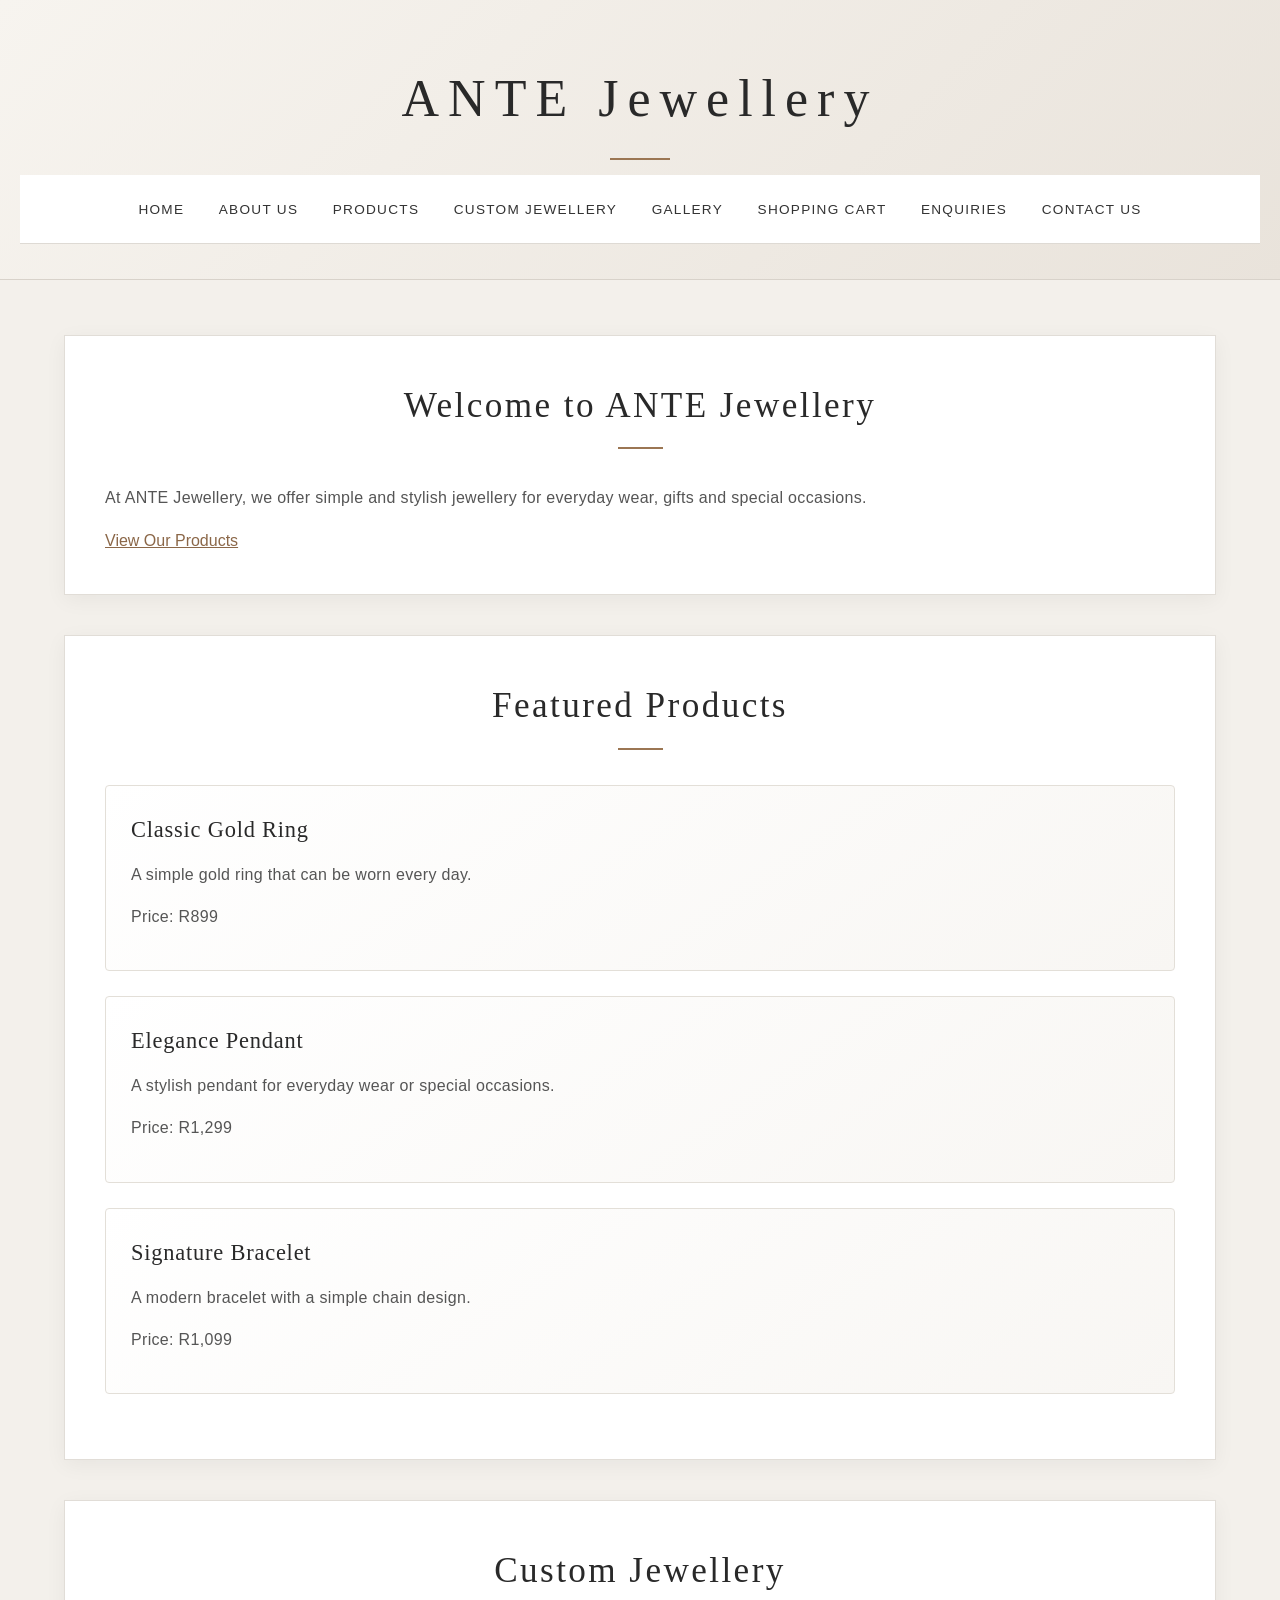
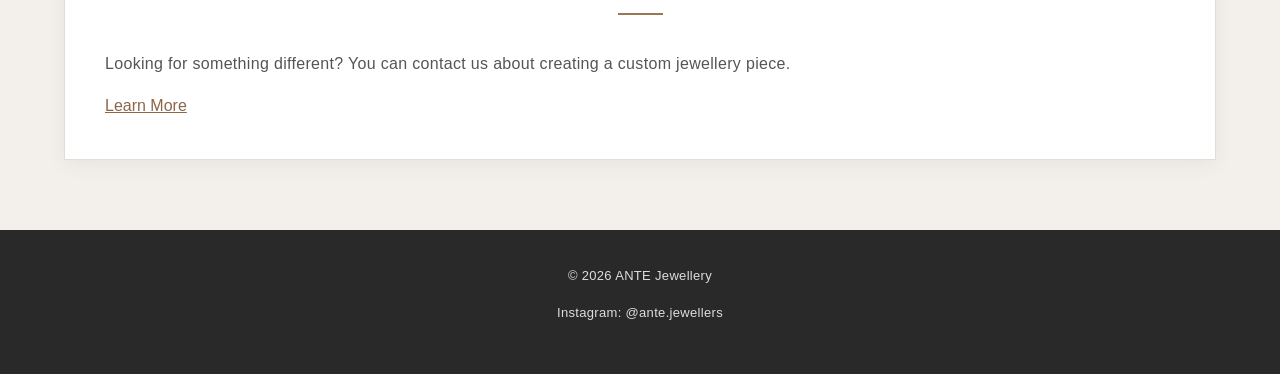
<file: index.html>
<!DOCTYPE html>
<html lang="en">
<head>
    <meta charset="UTF-8">
    <meta name="viewport" content="width=device-width, initial-scale=1.0">
    <title>ANTE Jewellery | Elegant Jewellery for Every Occasion</title>
    <meta name="description" content="Discover ANTE Jewellery, featuring elegant rings, necklaces, bracelets and earrings designed to complement every occasion.">
    <link rel="stylesheet" href="style.css">
</head>

<body>

    <!-- Header -->
    <header>
        <h1>ANTE Jewellery</h1>

        <!-- Navigation -->
        <button class="menu-toggle" type="button"
            aria-expanded="false" aria-controls="main-nav">
            Menu
        </button>

        <nav id="main-nav">
            <a href="index.html">Home</a>
            <a href="about.html">About Us</a>
            <a href="products.html">Products</a>
            <a href="custom.html">Custom Jewellery</a>
            <a href="gallery.html">Gallery</a>
            <a href="cart.html">Shopping Cart</a>
            <a href="enquiry.html">Enquiries</a>
            <a href="contact.html">Contact Us</a>
        </nav>

    </header>

    <!-- Main content -->
    <main>

        <!-- Introduction -->
        <section>
            <h2>Welcome to ANTE Jewellery</h2>

            <p>
                At ANTE Jewellery, we offer simple and stylish jewellery
                for everyday wear, gifts and special occasions.
            </p>

            <a href="products.html">View Our Products</a>
        </section>

        <!-- Featured products -->
        <section>
            <h2>Featured Products</h2>

            <article>
                <h3>Classic Gold Ring</h3>
                <p>A simple gold ring that can be worn every day.</p>
                <p>Price: R899</p>
            </article>

            <article>
                <h3>Elegance Pendant</h3>
                <p>A stylish pendant for everyday wear or special occasions.</p>
                <p>Price: R1,299</p>
            </article>

            <article>
                <h3>Signature Bracelet</h3>
                <p>A modern bracelet with a simple chain design.</p>
                <p>Price: R1,099</p>
            </article>
        </section>

        <!-- Custom jewellery -->
        <section>
            <h2>Custom Jewellery</h2>

            <p>
                Looking for something different? You can contact us
                about creating a custom jewellery piece.
            </p>

            <a href="custom.html">Learn More</a>
        </section>

    </main>

    <!-- Footer -->
    <footer>
        <p>&copy; 2026 ANTE Jewellery</p>
        <p>Instagram: @ante.jewellers</p>
    </footer>

    <script src="js/script.js" defer></script>

</body>
</html>
</file>
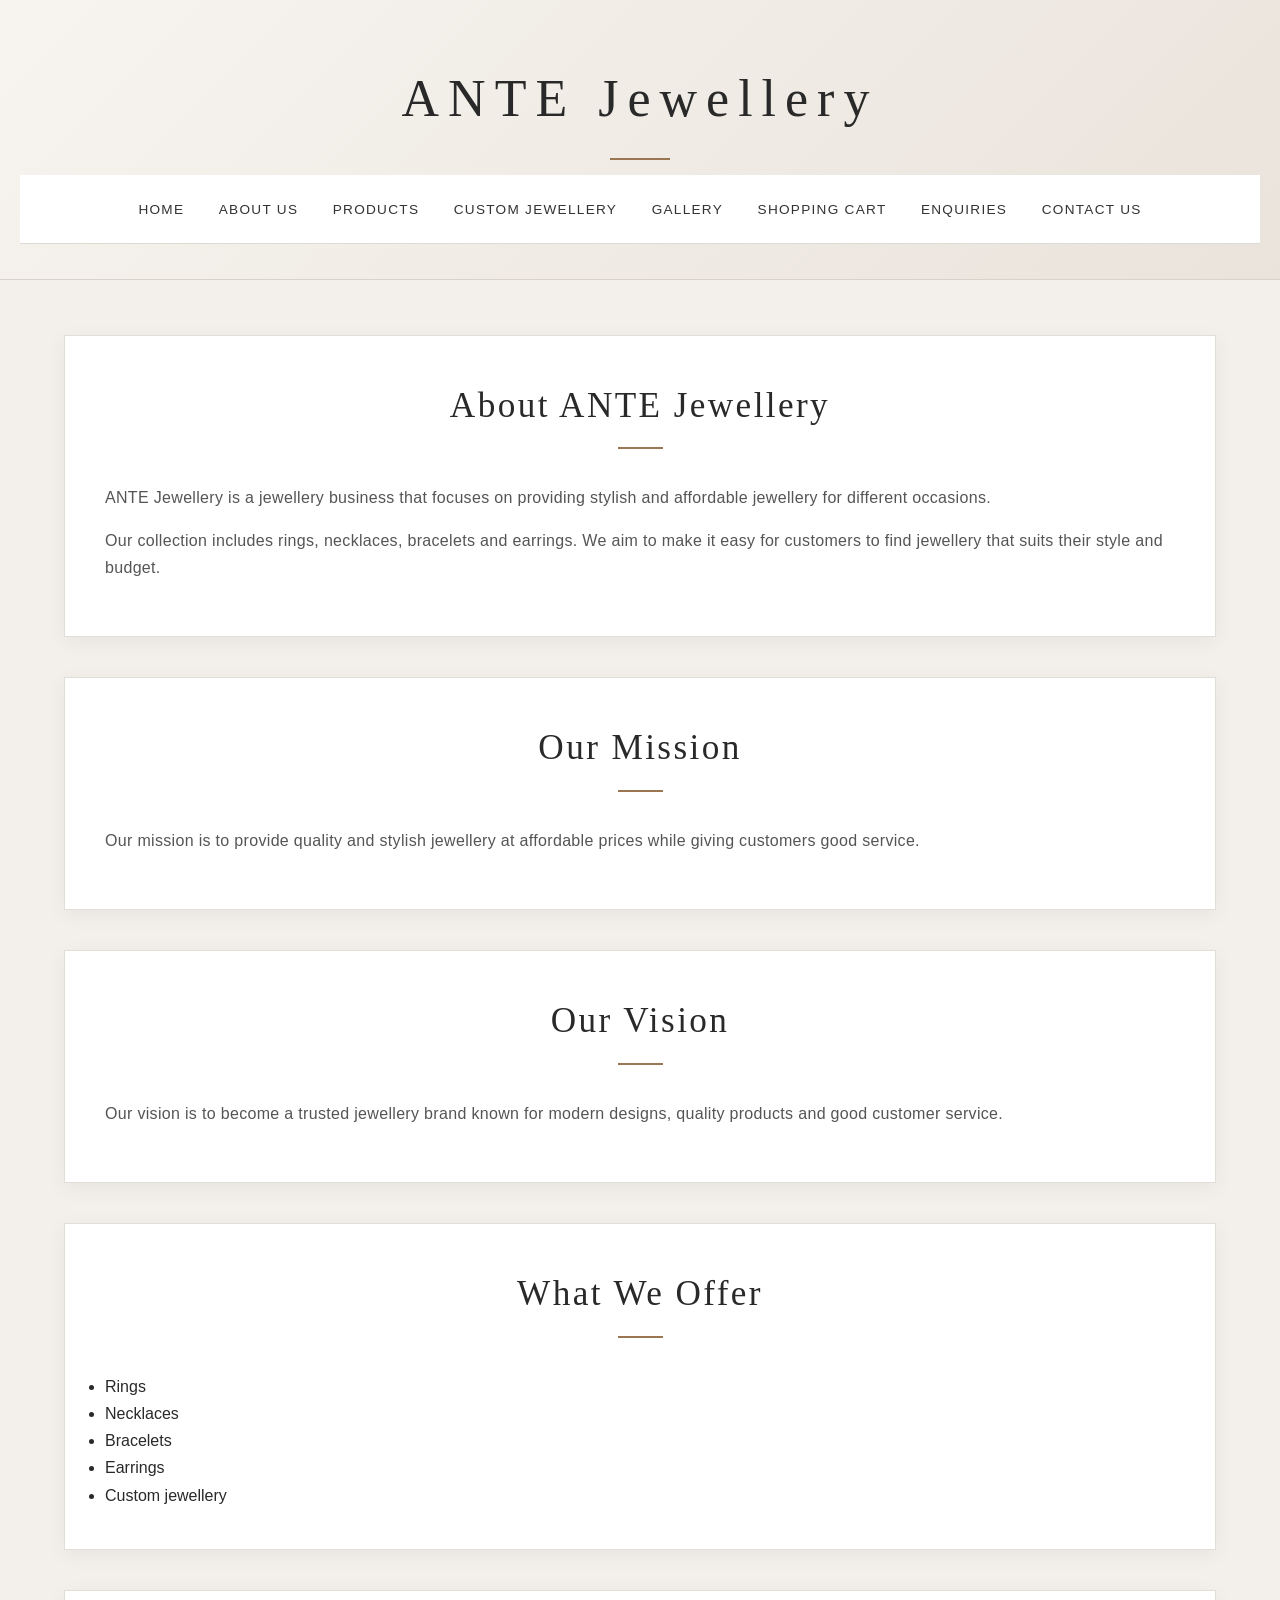
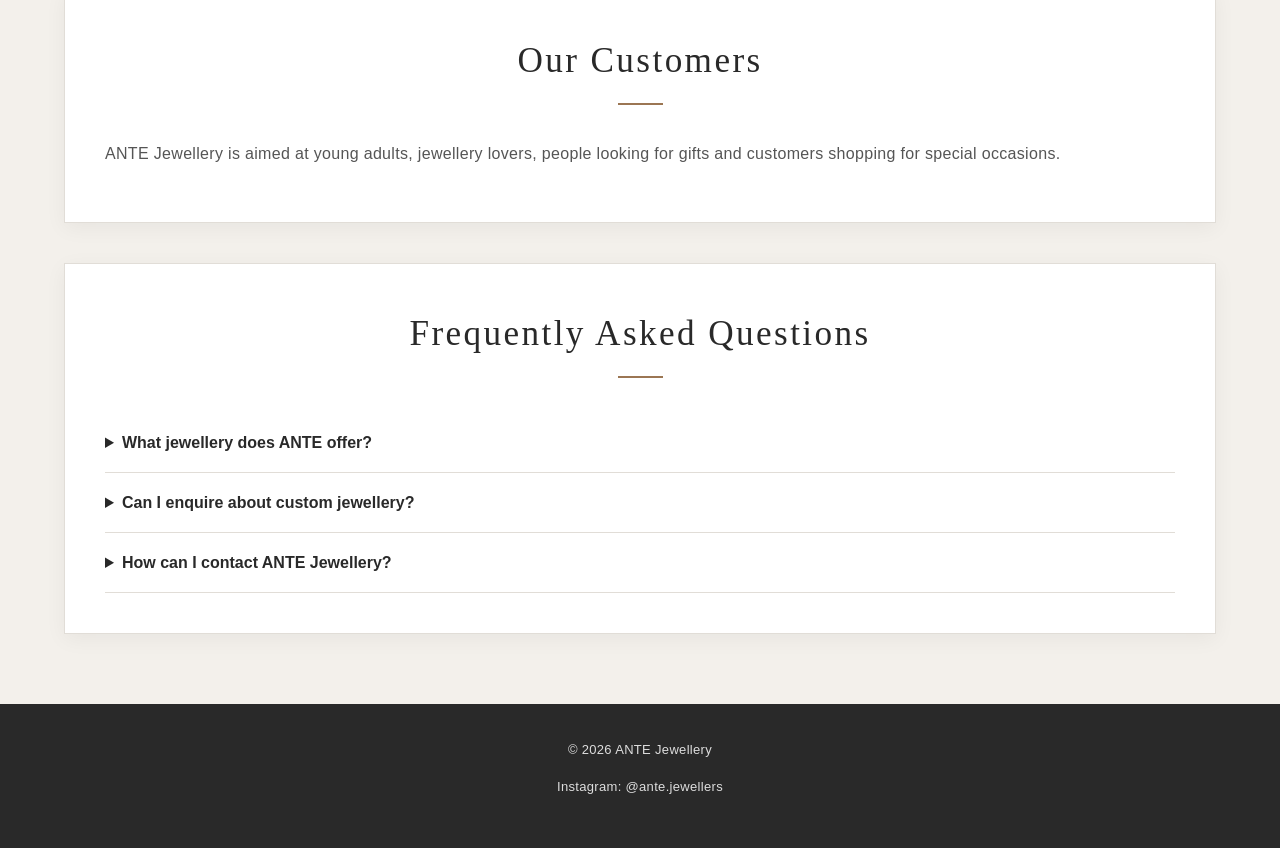
<file: about.html>
<!DOCTYPE html>
<html lang="en">
<head>
    <meta charset="UTF-8">
    <meta name="viewport" content="width=device-width, initial-scale=1.0">
    <title>About ANTE Jewellery | Our Story and Vision</title>
    <meta name="description" content="Learn about ANTE Jewellery, our passion for elegant jewellery, our vision and our commitment to timeless style and quality.">
    <link rel="stylesheet" href="style.css">
</head>

<body>

    <!-- Header -->
    <header>
        <h1>ANTE Jewellery</h1>

        <!-- Navigation -->
        <button class="menu-toggle" type="button"
            aria-expanded="false" aria-controls="main-nav">
            Menu
        </button>

        <nav id="main-nav">
            <a href="index.html">Home</a>
            <a href="about.html">About Us</a>
            <a href="products.html">Products</a>
            <a href="custom.html">Custom Jewellery</a>
            <a href="gallery.html">Gallery</a>
            <a href="cart.html">Shopping Cart</a>
            <a href="enquiry.html">Enquiries</a>
            <a href="contact.html">Contact Us</a>
        </nav>

    </header>

    <!-- Main content -->
    <main>

        <section>
            <h2>About ANTE Jewellery</h2>

            <p>
                ANTE Jewellery is a jewellery business that focuses on
                providing stylish and affordable jewellery for different
                occasions.
            </p>

            <p>
                Our collection includes rings, necklaces, bracelets and
                earrings. We aim to make it easy for customers to find
                jewellery that suits their style and budget.
            </p>
        </section>

        <section>
            <h2>Our Mission</h2>

            <p>
                Our mission is to provide quality and stylish jewellery
                at affordable prices while giving customers good service.
            </p>
        </section>

        <section>
            <h2>Our Vision</h2>

            <p>
                Our vision is to become a trusted jewellery brand known
                for modern designs, quality products and good customer service.
            </p>
        </section>

        <section>
            <h2>What We Offer</h2>

            <ul>
                <li>Rings</li>
                <li>Necklaces</li>
                <li>Bracelets</li>
                <li>Earrings</li>
                <li>Custom jewellery</li>
            </ul>
        </section>

        <section>
            <h2>Our Customers</h2>

            <p>
                ANTE Jewellery is aimed at young adults, jewellery lovers,
                people looking for gifts and customers shopping for
                special occasions.
            </p>
        </section>

        <!-- Frequently asked questions -->
    <section>
        <h2>Frequently Asked Questions</h2>

        <details>
            <summary>What jewellery does ANTE offer?</summary>
            <p>
                ANTE Jewellery offers rings, pendants, bracelets and earrings.
            </p>
        </details>

        <details>
            <summary>Can I enquire about custom jewellery?</summary>
            <p>
                Yes. Use the custom jewellery page to describe the design
                you are interested in.
            </p>
        </details>

        <details>
            <summary>How can I contact ANTE Jewellery?</summary>
            <p>
                Use the contact page to send a general message.
            </p>
        </details>
    </section>

    </main>

    <!-- Footer -->
    <footer>
        <p>&copy; 2026 ANTE Jewellery</p>
        <p>Instagram: @ante.jewellers</p>
    </footer>

    <script src="js/script.js" defer></script>

</body>
</html>
</file>
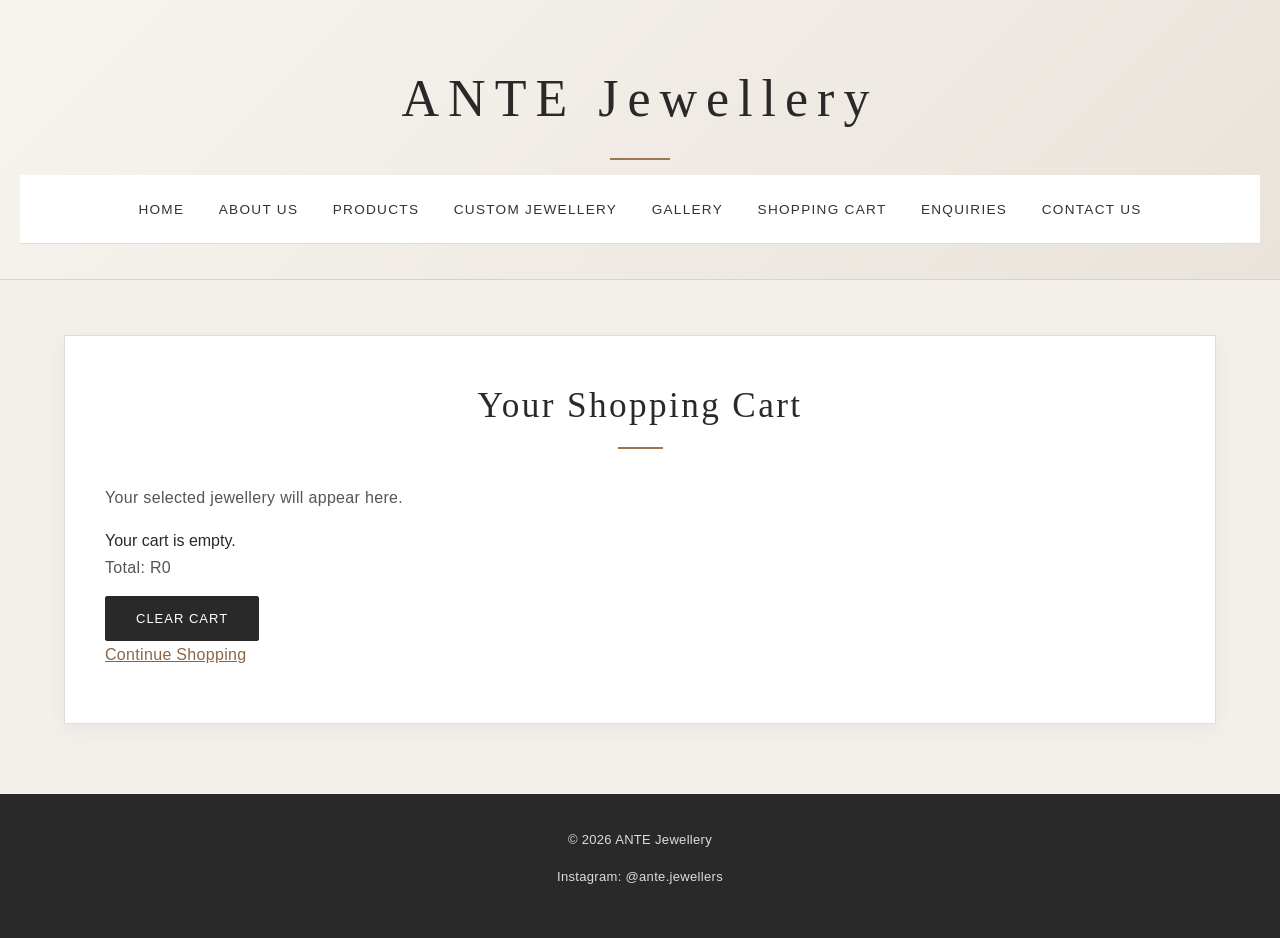
<file: cart.html>
<!DOCTYPE html>
<html lang="en">
<head>
    <meta charset="UTF-8">
    <meta name="viewport" content="width=device-width, initial-scale=1.0">
    <title>Shopping Cart | ANTE Jewellery</title>
    <meta name="description" content="Review your selected ANTE Jewellery items and check your shopping cart before proceeding with your order.">
    <link rel="stylesheet" href="style.css">
</head>

<body>

    <!-- Header -->
    <header>
        <h1>ANTE Jewellery</h1>

        <!-- Navigation -->
        <button class="menu-toggle" type="button"
            aria-expanded="false" aria-controls="main-nav">
            Menu
        </button>

        <nav id="main-nav">
            <a href="index.html">Home</a>
            <a href="about.html">About Us</a>
            <a href="products.html">Products</a>
            <a href="custom.html">Custom Jewellery</a>
            <a href="gallery.html">Gallery</a>
            <a href="cart.html">Shopping Cart</a>
            <a href="enquiry.html">Enquiries</a>
            <a href="contact.html">Contact Us</a>
        </nav>

    </header>

    <!-- Main content -->
    <main>
        <section>
            <h2>Your Shopping Cart</h2>
            <p>Your selected jewellery will appear here.</p>

            <div id="cart-items"></div>

            <p id="cart-total" aria-live="polite">Total: R0</p>

            <button type="button" id="clear-cart">Clear Cart</button>

            <p>
                <a href="products.html">Continue Shopping</a>
            </p>
        </section>
    </main>

    <!-- Footer -->
    <footer>
        <p>&copy; 2026 ANTE Jewellery</p>
        <p>Instagram: @ante.jewellers</p>
    </footer>

    <script src="js/script.js" defer></script>

</body>
</html>
</file>
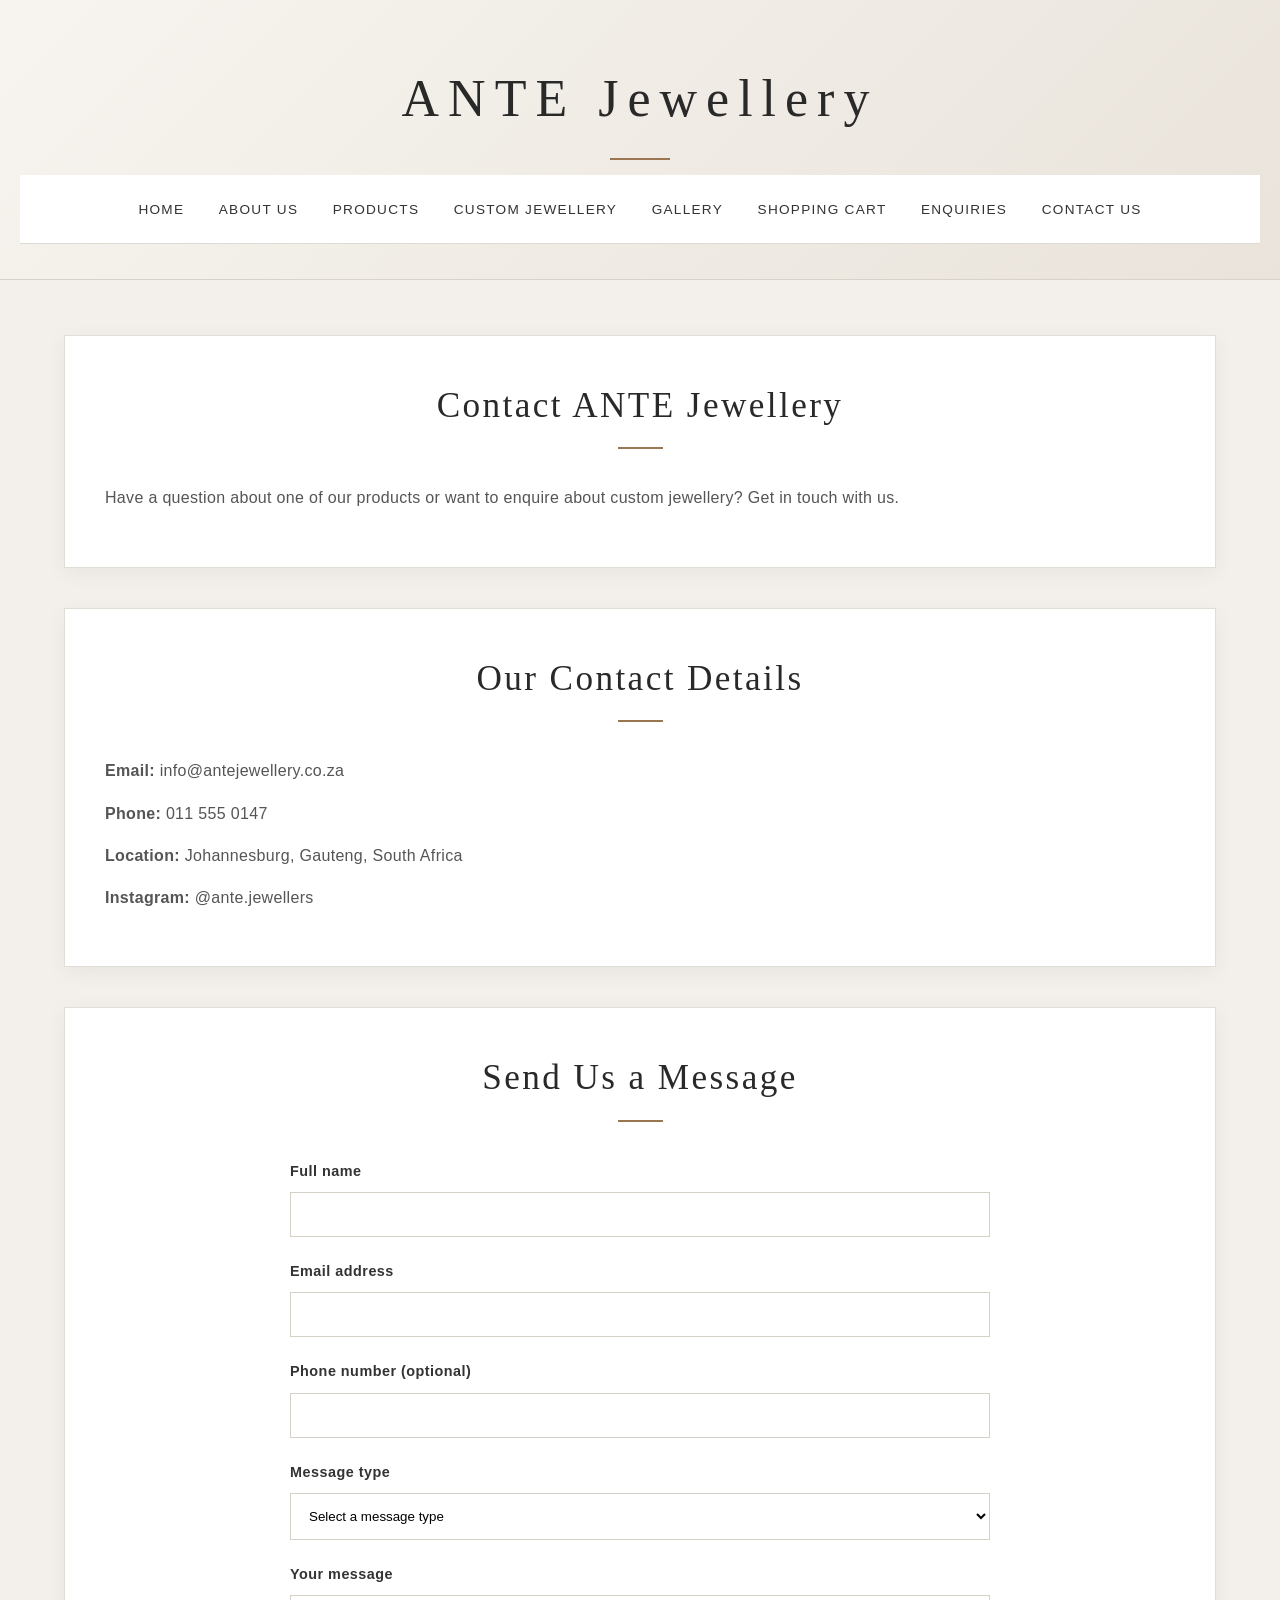
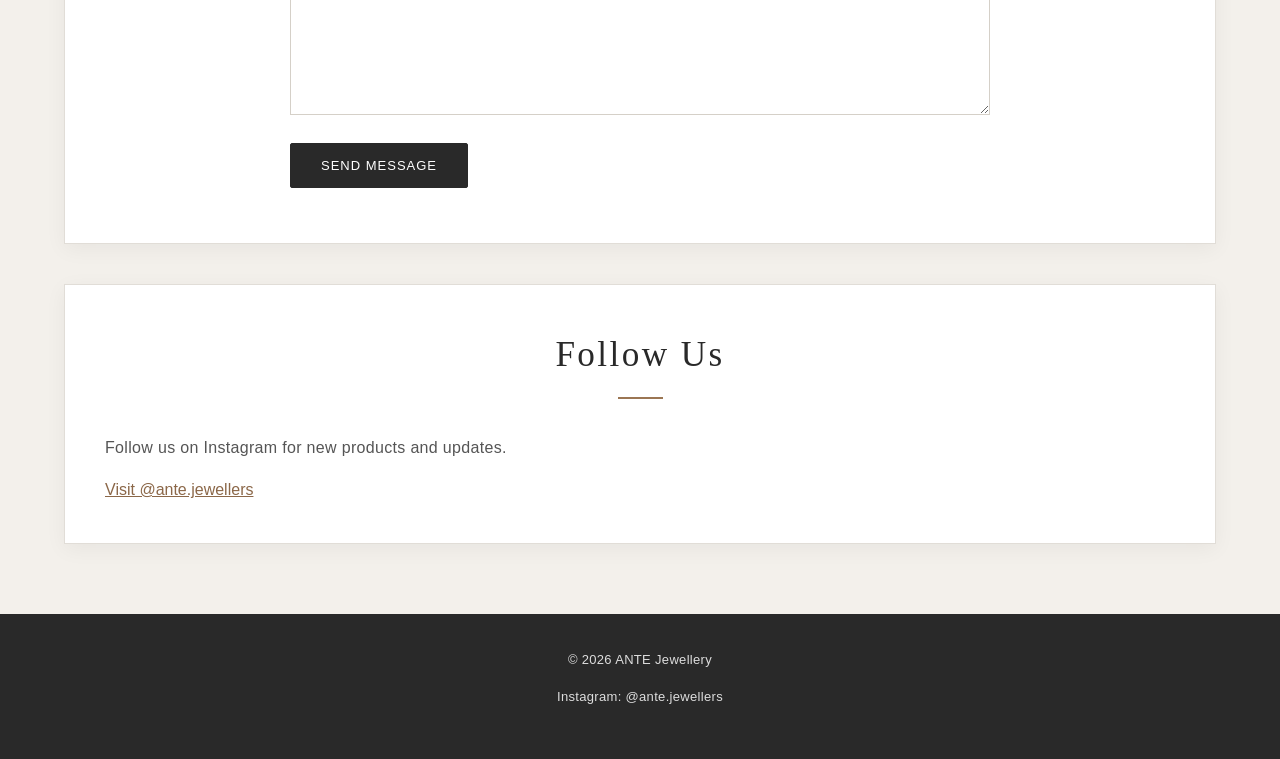
<file: contact.html>
<!DOCTYPE html>
<html lang="en">
<head>
    <meta charset="UTF-8">
    <meta name="viewport" content="width=device-width, initial-scale=1.0">
    <title>Contact ANTE Jewellery | Get in Touch</title>
    <meta name="description" content="Contact ANTE Jewellery for product enquiries, assistance and general questions. We would love to hear from you.">
    <link rel="stylesheet" href="style.css">
</head>

<body>

    <!-- Header -->
    <!-- Header -->
    <header>
        <h1>ANTE Jewellery</h1>

        <!-- Navigation -->
        <button class="menu-toggle" type="button"
            aria-expanded="false" aria-controls="main-nav">
            Menu
        </button>

        <nav id="main-nav">
            <a href="index.html">Home</a>
            <a href="about.html">About Us</a>
            <a href="products.html">Products</a>
            <a href="custom.html">Custom Jewellery</a>
            <a href="gallery.html">Gallery</a>
            <a href="cart.html">Shopping Cart</a>
            <a href="enquiry.html">Enquiries</a>
            <a href="contact.html">Contact Us</a>
        </nav>

    </header>

    <!-- Main content -->
    <main>

        <section>
            <h2>Contact ANTE Jewellery</h2>

            <p>
                Have a question about one of our products or want to
                enquire about custom jewellery? Get in touch with us.
            </p>
        </section>

        <!-- Contact details -->
        <section>
            <h2>Our Contact Details</h2>

            <p><strong>Email:</strong> info@antejewellery.co.za</p>
            <p><strong>Phone:</strong> 011 555 0147</p>
            <p><strong>Location:</strong> Johannesburg, Gauteng, South Africa</p>
            <p><strong>Instagram:</strong> @ante.jewellers</p>
        </section>

        <!-- Contact form -->
        <section>
            <h2>Send Us a Message</h2>

            <form id="contact-form"
                  action="https://formsubmit.co/phahlethabang@gmail.com"
                  method="POST">

                <label for="contact-name">Full name</label>
                <input type="text" id="contact-name" name="name"
                       minlength="2" maxlength="80" required>

                <label for="contact-email">Email address</label>
                <input type="email" id="contact-email" name="email"
                       maxlength="120" required>

                <label for="contact-phone">Phone number (optional)</label>
                <input type="tel" id="contact-phone" name="phone"
                       pattern="[0-9+() -]{7,20}"
                       title="Enter a valid phone number or leave this field empty.">

                <label for="message-type">Message type</label>
                <select id="message-type" name="message_type" required>
                    <option value="">Select a message type</option>
                    <option value="general">General question</option>
                    <option value="product">Product question</option>
                    <option value="feedback">Feedback</option>
                    <option value="other">Other</option>
                </select>

                <label for="contact-message">Your message</label>
                <textarea id="contact-message" name="message"
                          minlength="10" maxlength="1500"
                          rows="6" required></textarea>

                <button type="submit">Send Message</button>

                <p id="contact-feedback" role="status" aria-live="polite"></p>
            </form>
        </section>

        <!-- Social media -->
        <section>
            <h2>Follow Us</h2>

            <p>
                Follow us on Instagram for new products and updates.
            </p>

            <a href="https://www.instagram.com/ante.jewellers/"
               target="_blank">
                Visit @ante.jewellers
            </a>
        </section>

    </main>

    <!-- Footer -->
    <footer>
        <p>&copy; 2026 ANTE Jewellery</p>
        <p>Instagram: @ante.jewellers</p>
    </footer>

    <script src="js/script.js" defer></script>

</body>
</html>
</file>
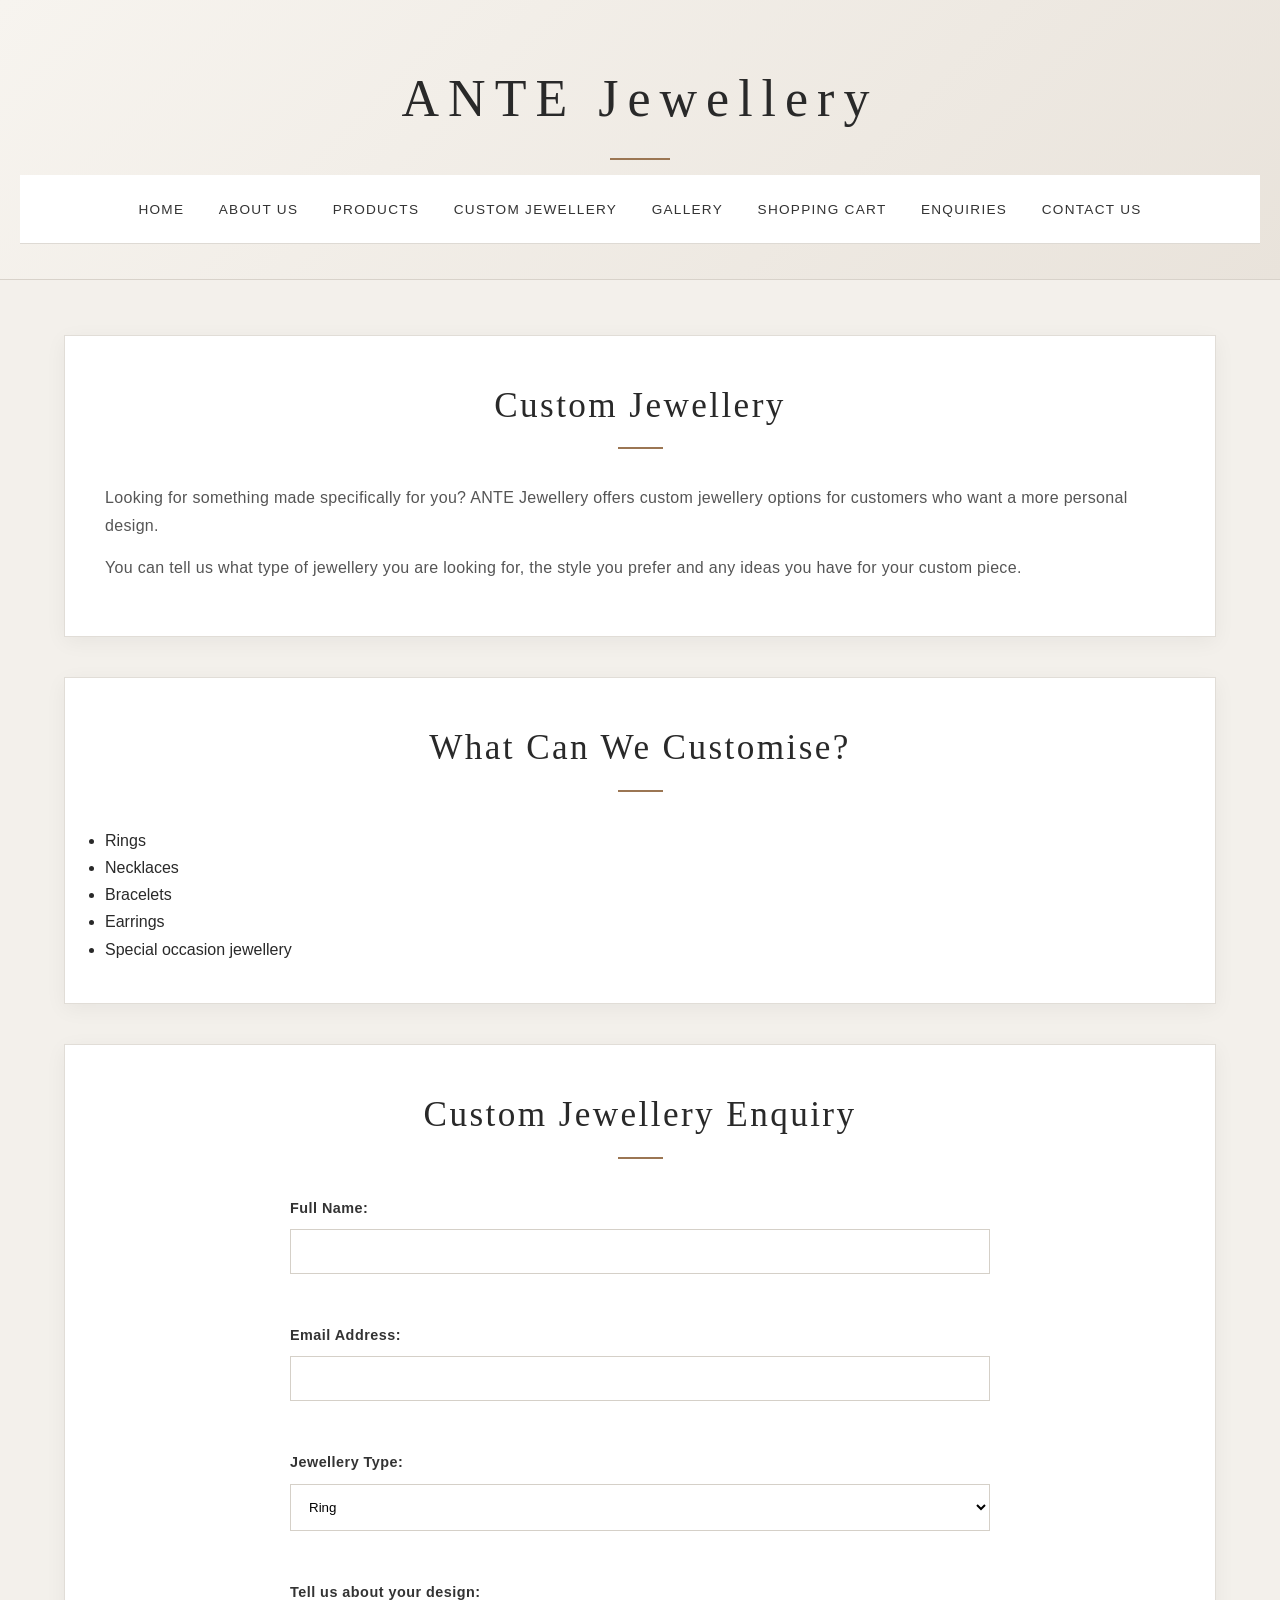
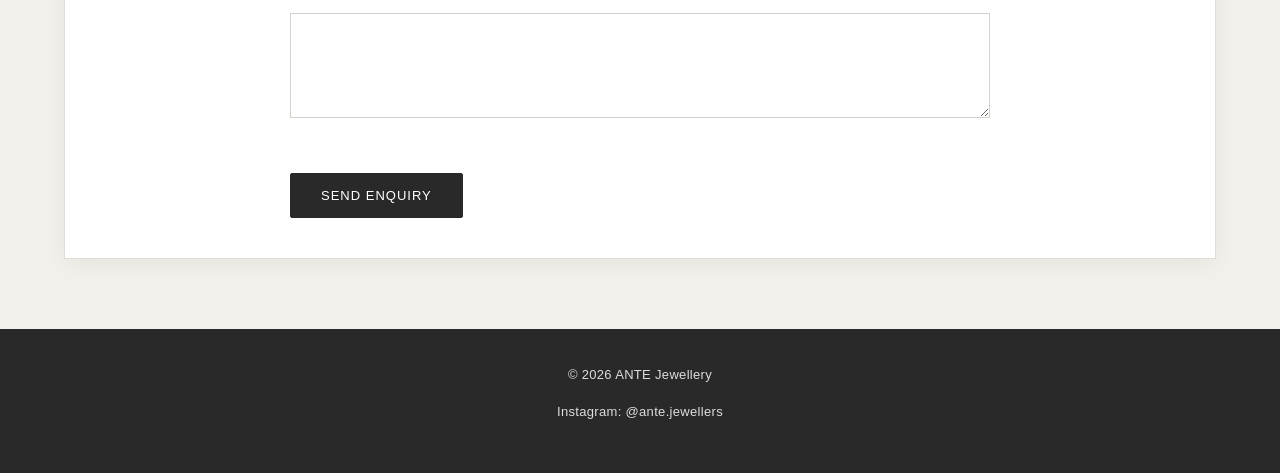
<file: custom.html>
<!DOCTYPE html>
<html lang="en">
<head>
    <meta charset="UTF-8">
    <meta name="viewport" content="width=device-width, initial-scale=1.0">
    <title>Custom Jewellery | ANTE Jewellery</title>
    <meta name="description" content="Discover custom jewellery options at ANTE Jewellery. Explore personalised designs and create jewellery that reflects your individual style.">
    <link rel="stylesheet" href="style.css">
</head>

<body>

    <!-- Header -->
    <header>
        <h1>ANTE Jewellery</h1>

        <!-- Navigation -->
        <button class="menu-toggle" type="button"
            aria-expanded="false" aria-controls="main-nav">
            Menu
        </button>

        <nav id="main-nav">
            <a href="index.html">Home</a>
            <a href="about.html">About Us</a>
            <a href="products.html">Products</a>
            <a href="custom.html">Custom Jewellery</a>
            <a href="gallery.html">Gallery</a>
            <a href="cart.html">Shopping Cart</a>
            <a href="enquiry.html">Enquiries</a>
            <a href="contact.html">Contact Us</a>
        </nav>

    </header>

    <!-- Main content -->
    <main>

        <section>
            <h2>Custom Jewellery</h2>

            <p>
                Looking for something made specifically for you?
                ANTE Jewellery offers custom jewellery options for
                customers who want a more personal design.
            </p>

            <p>
                You can tell us what type of jewellery you are looking
                for, the style you prefer and any ideas you have for
                your custom piece.
            </p>
        </section>

        <!-- Custom jewellery options -->
        <section>
            <h2>What Can We Customise?</h2>

            <ul>
                <li>Rings</li>
                <li>Necklaces</li>
                <li>Bracelets</li>
                <li>Earrings</li>
                <li>Special occasion jewellery</li>
            </ul>
        </section>

        <!-- Enquiry form -->
        <section>
            <h2>Custom Jewellery Enquiry</h2>

            <form>

                <label for="name">Full Name:</label>
                <input type="text" id="name" name="name" required>

                <br><br>

                <label for="email">Email Address:</label>
                <input type="email" id="email" name="email" required>

                <br><br>

                <label for="jewellery">Jewellery Type:</label>
                <select id="jewellery" name="jewellery">
                    <option value="ring">Ring</option>
                    <option value="necklace">Necklace</option>
                    <option value="bracelet">Bracelet</option>
                    <option value="earrings">Earrings</option>
                </select>

                <br><br>

                <label for="message">Tell us about your design:</label>
                <br>
                <textarea id="message" name="message" rows="5" cols="40"></textarea>

                <br><br>

                <button type="submit">Send Enquiry</button>

            </form>
        </section>

    </main>

    <!-- Footer -->
    <footer>
        <p>&copy; 2026 ANTE Jewellery</p>
        <p>Instagram: @ante.jewellers</p>
    </footer>

    <script src="js/script.js" defer></script>

</body>
</html>
</file>
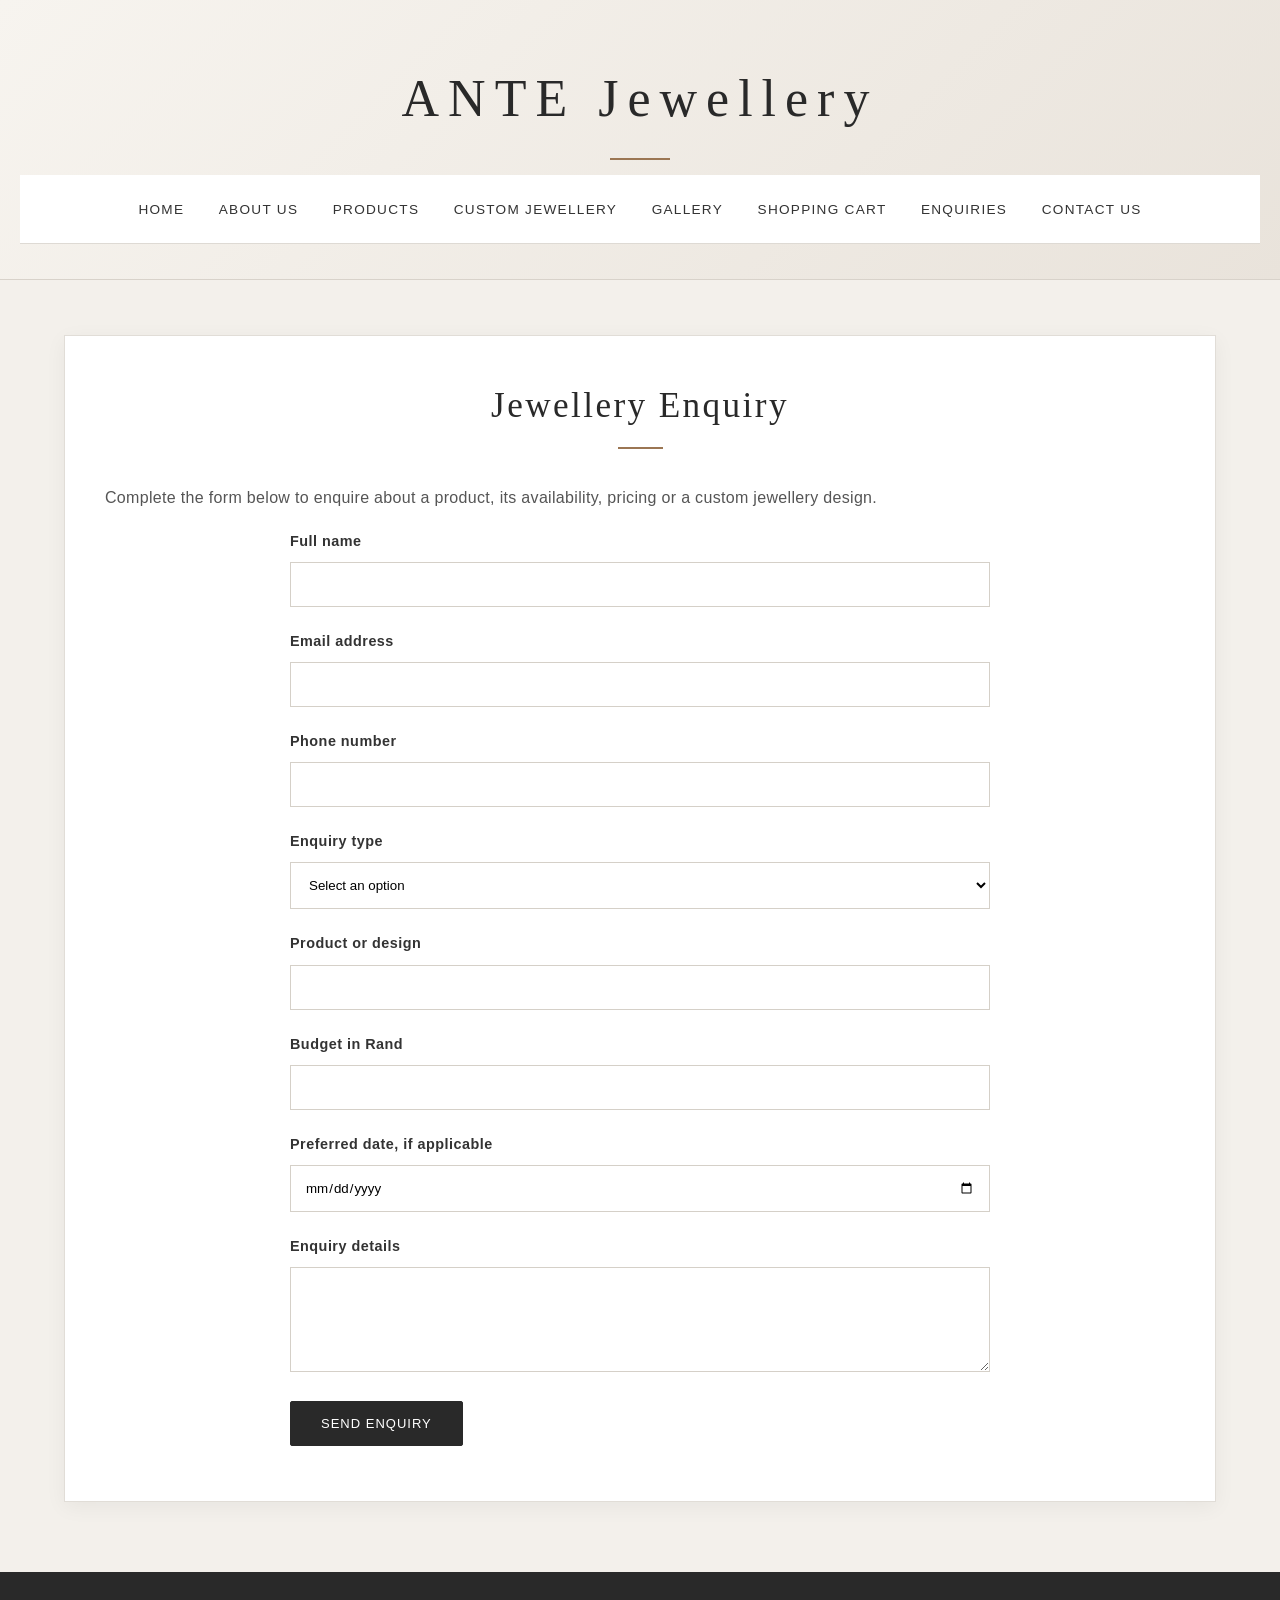
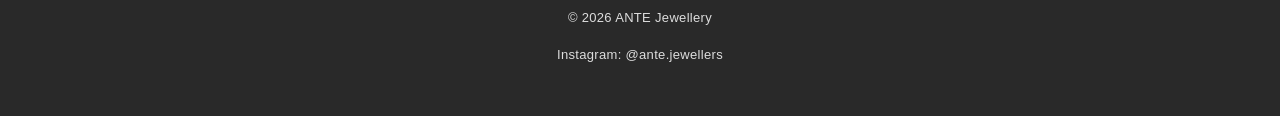
<file: enquiry.html>
<!DOCTYPE html>
<html lang="en">
<head>
    <meta charset="UTF-8">
    <meta name="viewport" content="width=device-width, initial-scale=1.0">
    <title>Jewellery Enquiries | ANTE Jewellery</title>
    <meta name="description" content="Enquire about ANTE Jewellery products, custom designs, prices and availability.">
    <link rel="stylesheet" href="style.css">
</head>

<body>
    <header>
        <h1>ANTE Jewellery</h1>

        <button class="menu-toggle" type="button"
                aria-expanded="false" aria-controls="main-nav">
            Menu
        </button>

        <nav id="main-nav">
            <a href="index.html">Home</a>
            <a href="about.html">About Us</a>
            <a href="products.html">Products</a>
            <a href="custom.html">Custom Jewellery</a>
            <a href="gallery.html">Gallery</a>
            <a href="cart.html">Shopping Cart</a>
            <a href="enquiry.html">Enquiries</a>
            <a href="contact.html">Contact Us</a>
        </nav>
    </header>

    <main>
        <section>
            <h2>Jewellery Enquiry</h2>

            <p>
                Complete the form below to enquire about a product,
                its availability, pricing or a custom jewellery design.
            </p>

            <form id="enquiry-form"
                  action="https://formsubmit.co/phahlethabang@gmail.com"
                  method="POST">

                <label for="enquiry-name">Full name</label>
                <input type="text" id="enquiry-name" name="name"
                       minlength="2" maxlength="80" required>

                <label for="enquiry-email">Email address</label>
                <input type="email" id="enquiry-email" name="email"
                       maxlength="120" required>

                <label for="enquiry-phone">Phone number</label>
                <input type="tel" id="enquiry-phone" name="phone"
                       pattern="[0-9+() -]{7,20}"
                       title="Enter a phone number using 7 to 20 digits or phone symbols."
                       required>

                <label for="enquiry-type">Enquiry type</label>
                <select id="enquiry-type" name="enquiry_type" required>
                    <option value="">Select an option</option>
                    <option value="product">Existing product</option>
                    <option value="custom">Custom jewellery</option>
                    <option value="availability">Product availability</option>
                </select>

                <label for="enquiry-product">Product or design</label>
                <input type="text" id="enquiry-product" name="product"
                       maxlength="100" required>

                <label for="enquiry-budget">Budget in Rand</label>
                <input type="number" id="enquiry-budget" name="budget"
                       min="0" max="1000000" step="1" required>

                <label for="enquiry-date">Preferred date, if applicable</label>
                <input type="date" id="enquiry-date" name="preferred_date">

                <label for="enquiry-message">Enquiry details</label>
                <textarea id="enquiry-message" name="message"
                          minlength="10" maxlength="1000"
                          rows="5" required></textarea>

                <button type="submit">Send Enquiry</button>

                <p id="enquiry-feedback"
                   role="status" aria-live="polite"></p>
            </form>
        </section>
    </main>

    <footer>
        <p>&copy; 2026 ANTE Jewellery</p>
        <p>Instagram: @ante.jewellers</p>
    </footer>

    <script src="js/script.js" defer></script>
</body>
</html>
</file>
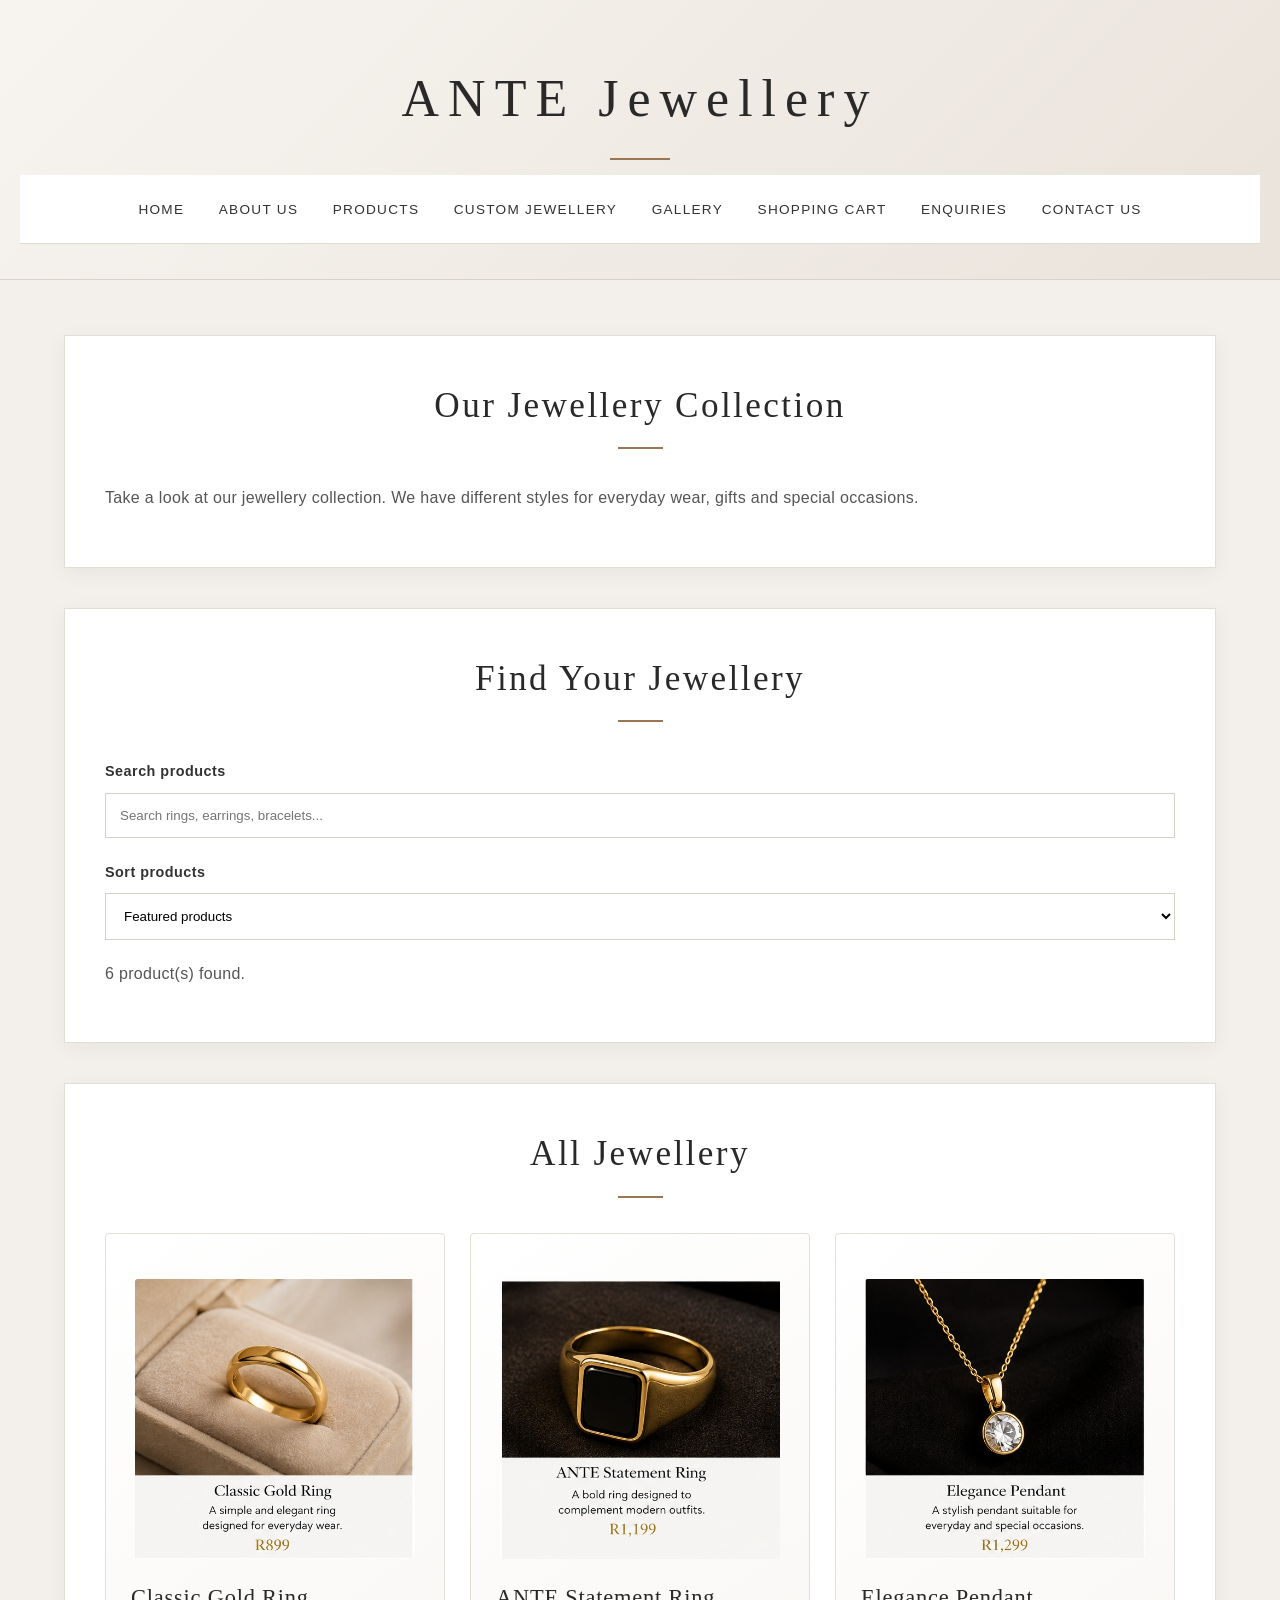
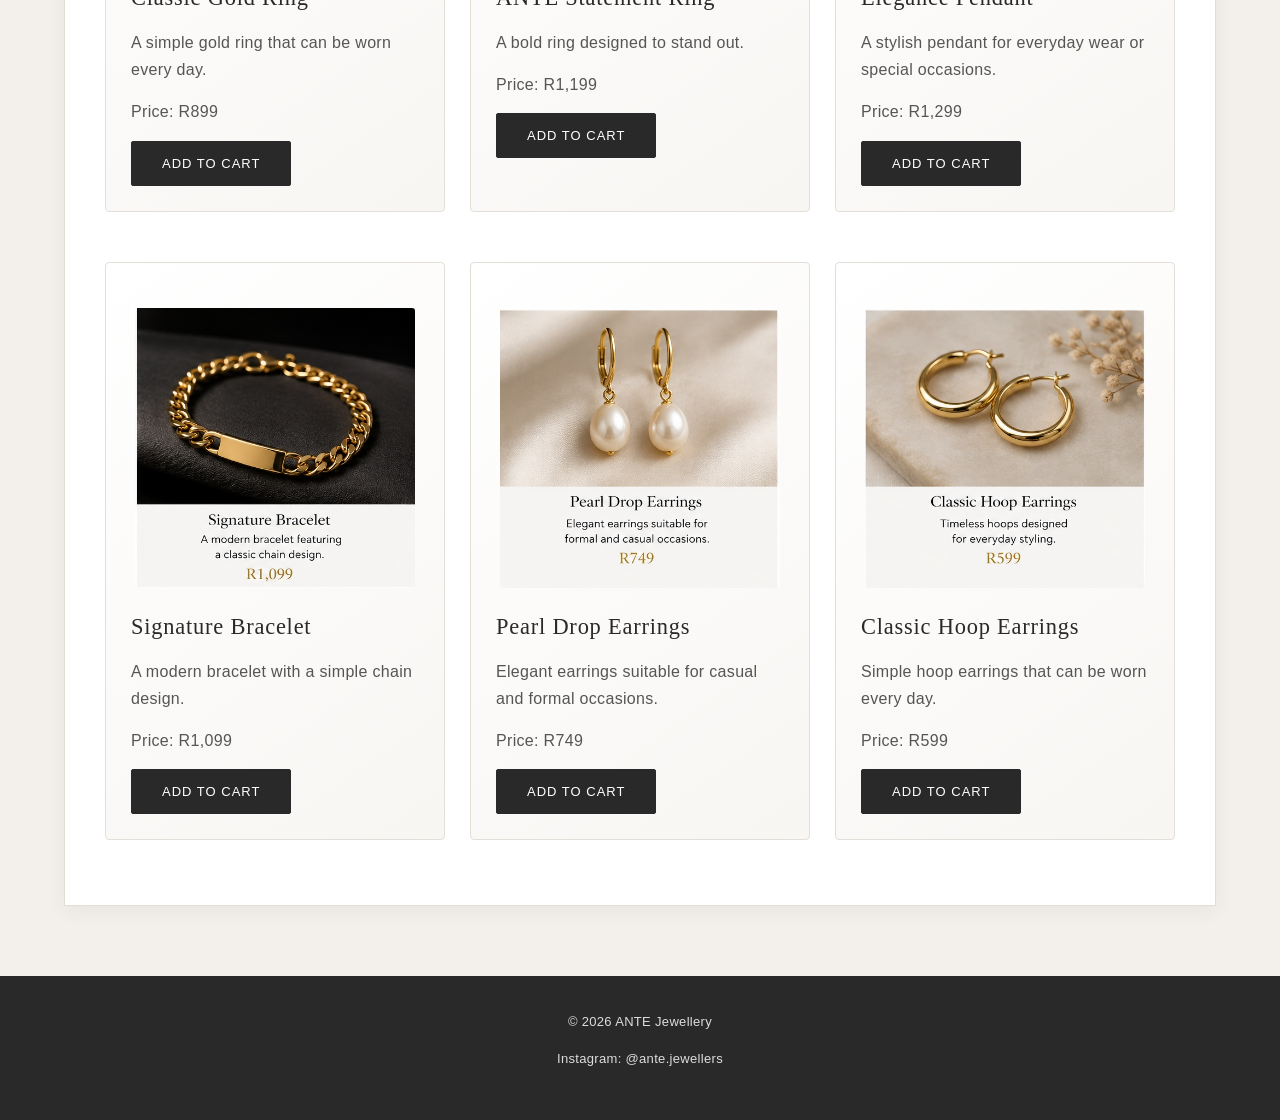
<file: products.html>
<!DOCTYPE html>
<html lang="en">
<head>
    <meta charset="UTF-8">
    <meta name="viewport" content="width=device-width, initial-scale=1.0">
    <title>Shop Jewellery | ANTE Jewellery</title>
    <meta name="description" content="Explore the ANTE Jewellery collection of elegant rings, necklaces, bracelets and earrings. Find jewellery to suit your personal style.">
    <link rel="stylesheet" href="style.css">
</head>

<body>

    <!-- Header -->
    <header>
        <h1>ANTE Jewellery</h1>

        <!-- Navigation -->
        <button class="menu-toggle" type="button"
            aria-expanded="false" aria-controls="main-nav">
            Menu
        </button>

        <nav id="main-nav">
            <a href="index.html">Home</a>
            <a href="about.html">About Us</a>
            <a href="products.html">Products</a>
            <a href="custom.html">Custom Jewellery</a>
            <a href="gallery.html">Gallery</a>
            <a href="cart.html">Shopping Cart</a>
            <a href="enquiry.html">Enquiries</a>
            <a href="contact.html">Contact Us</a>
        </nav>

    </header>

    <!-- Main content -->
    <main>

        <section>
            <h2>Our Jewellery Collection</h2>

            <p>
                Take a look at our jewellery collection. We have
                different styles for everyday wear, gifts and special
                occasions.
            </p>
        </section>

        <section class="product-controls">
         <h2>Find Your Jewellery</h2>

         <label for="product-search">Search products</label>
         <input
             type="search"
             id="product-search"
             placeholder="Search rings, earrings, bracelets..."
         >

         <label for="product-sort">Sort products</label>
         <select id="product-sort">
             <option value="default">Featured products</option>
             <option value="price-low">Price: Low to High</option>
             <option value="price-high">Price: High to Low</option>
             <option value="name">Name: A to Z</option>
         </select>

         <p id="product-count" aria-live="polite"></p>

        </section>

        <!-- Product collection -->
        <section>
            <h2>All Jewellery</h2>

            <div class="product-grid" id="product-list">

                <article class="product-card"
                         data-name="Classic Gold Ring"
                         data-price="899">
                    <img src="images/Products/classic-gold-ring.jpg"
                         alt="Classic gold ring"
                         loading="lazy">
                    <h3>Classic Gold Ring</h3>
                    <p>A simple gold ring that can be worn every day.</p>
                    <p>Price: R899</p>
                    <button type="button" class="add-to-cart"
                            data-name="Classic Gold Ring"
                            data-price="899">Add to Cart</button>
                </article>

                <article class="product-card"
                         data-name="ANTE Statement Ring"
                         data-price="1199">
                    <img src="images/Products/ante-statement-ring.jpg"
                         alt="ANTE statement ring"
                         loading="lazy">
                    <h3>ANTE Statement Ring</h3>
                    <p>A bold ring designed to stand out.</p>
                    <p>Price: R1,199</p>
                    <button type="button" class="add-to-cart"
                            data-name="ANTE Statement Ring"
                            data-price="1199">Add to Cart</button>
                </article>

                <article class="product-card"
                         data-name="Elegance Pendant"
                         data-price="1299">
                    <img src="images/Products/elegance-pendant.jpg"
                         alt="Elegance pendant necklace"
                         loading="lazy">
                    <h3>Elegance Pendant</h3>
                    <p>A stylish pendant for everyday wear or special occasions.</p>
                    <p>Price: R1,299</p>
                    <button type="button" class="add-to-cart"
                            data-name="Elegance Pendant"
                            data-price="1299">Add to Cart</button>
                </article>

                <article class="product-card"
                         data-name="Signature Bracelet"
                         data-price="1099">
                    <img src="images/Products/signature-bracelet.jpg"
                         alt="Signature bracelet"
                         loading="lazy">
                    <h3>Signature Bracelet</h3>
                    <p>A modern bracelet with a simple chain design.</p>
                    <p>Price: R1,099</p>
                    <button type="button" class="add-to-cart"
                            data-name="Signature Bracelet"
                            data-price="1099">Add to Cart</button>
                </article>

                <article class="product-card"
                         data-name="Pearl Drop Earrings"
                         data-price="749">
                    <img src="images/Products/pearl-drop-earrings.jpg"
                         alt="Pearl drop earrings"
                        loading="lazy">
                    <h3>Pearl Drop Earrings</h3>
                    <p>Elegant earrings suitable for casual and formal occasions.</p>
                    <p>Price: R749</p>
                    <button type="button" class="add-to-cart"
                            data-name="Pearl Drop Earrings"
                            data-price="749">Add to Cart</button>
                </article>

                <article class="product-card"
                         data-name="Classic Hoop Earrings"
                         data-price="599">
                    <img src="images/Products/classic-hoop-earrings.jpg"
                         alt="Classic hoop earrings"
                         loading="lazy">
                    <h3>Classic Hoop Earrings</h3>
                    <p>Simple hoop earrings that can be worn every day.</p>
                    <p>Price: R599</p>
                    <button type="button" class="add-to-cart"
                            data-name="Classic Hoop Earrings"
                            data-price="599">Add to Cart</button>
                </article>

            </div>
        </section>

    </main>

    <!-- Footer -->
    <footer>
        <p>&copy; 2026 ANTE Jewellery</p>
        <p>Instagram: @ante.jewellers</p>
    </footer>

    <script src="js/script.js" defer></script>

</body>
</html>
</file>
<file: style.css>
/* ANTE Jewellery */

/* RESET */
* {
    margin: 0;
    padding: 0;
    box-sizing: border-box;
}

html {
    scroll-behavior: smooth;
}

/* BODY */
body {
    font-family: Arial, sans-serif;
    font-size: 16px;
    background-color: #f3f0eb;
    color: #292929;
    line-height: 1.7;
    overflow-x: hidden;
}

/* HEADER */
header {
    background: linear-gradient(135deg, #f7f4ef, #e9e3db);
    text-align: center;
    padding: 55px 20px 35px;
    border-bottom: 1px solid #d8d2ca;
    animation: fadeIn 1s ease;
}

header h1 {
    font-family: Georgia, "Times New Roman", serif;
    font-size: 52px;
    font-weight: normal;
    letter-spacing: 9px;
    color: #292929;
}

header h1::after {
    content: "";
    display: block;
    width: 60px;
    height: 2px;
    background-color: #9b7653;
    margin: 15px auto;
}

header p {
    color: #777777;
    font-size: 13px;
    letter-spacing: 4px;
    text-transform: uppercase;
}

/* NAVIGATION */
nav {
    background-color: #ffffff;
    text-align: center;
    padding: 20px;
    border-bottom: 1px solid #dedad4;
    position: sticky;
    top: 0;
    z-index: 1000;
}

nav a {
    position: relative;
    color: #333333;
    text-decoration: none;
    margin: 0 15px;
    font-family: Arial, sans-serif;
    font-size: 0.85rem;
    font-weight: 500;
    letter-spacing: 0.08rem;
    text-transform: uppercase;
    transition: color 0.3s ease;
}

nav a::after {
    content: "";
    position: absolute;
    width: 0;
    height: 2px;
    background-color: #9b7653;
    left: 50%;
    bottom: -7px;
    transition: all 0.3s ease;
}

nav a:hover {
    color: #9b7653;
}

nav a:hover::after {
    width: 100%;
    left: 0;
}

/* MAIN */
main {
    width: 90%;
    max-width: 1200px;
    margin: 55px auto;
    animation: fadeUp 0.8s ease;
}

/*HEADINGS */

h1,
h2,
h3 {
    font-family: Georgia, "Times New Roman", serif;
    font-weight: normal;
    color: #292929;
}

h1 {
    font-size: 2.8rem;
    letter-spacing: 0.4rem;
}

h2 {
    font-size: 2.2rem;
    letter-spacing: 0.15rem;
    text-align: center;
    margin-bottom: 35px;
}

h3 {
    font-size: 1.4rem;
    letter-spacing: 0.05rem;
    margin-bottom: 12px;
}

h2::after {
    content: "";
    display: block;
    width: 45px;
    height: 2px;
    background-color: #9b7653;
    margin: 12px auto;
}

/* PARAGRAPHS */
p {
    font-family: Arial, sans-serif;
    font-size: 1rem;
    font-weight: 400;
    color: #555555;
    line-height: 1.7;
    letter-spacing: 0.02rem;
    margin-bottom: 15px;
}

/* SECTIONS */
section {
    background-color: #ffffff;
    padding: 40px;
    margin-bottom: 40px;
    border: 1px solid #e1ddd7;
    box-shadow: 0 5px 20px rgba(0, 0, 0, 0.05);
    transition: 0.4s ease;
}

section:hover {
    box-shadow: 0 10px 30px rgba(0, 0, 0, 0.09);
}

/* ARTICLES / PRODUCT CARDS */
article {
    background: linear-gradient(145deg, #ffffff, #f8f6f3);
    padding: 25px;
    margin-bottom: 25px;
    border: 1px solid #e3dfd8;
    border-radius: 4px;
    transition: all 0.4s ease;
    position: relative;
    overflow: hidden;
}

article::before {
    content: "";
    position: absolute;
    top: 0;
    left: -100%;
    width: 100%;
    height: 2px;
    background-color: #9b7653;
    transition: 0.4s ease;
}

article:hover::before {
    left: 0;
}

article:hover {
    transform: translateY(-8px);
    box-shadow: 0 15px 30px rgba(0, 0, 0, 0.12);
}

/* IMAGES */
img {
    max-width: 100%;
    height: auto;
    display: block;
    margin: 20px auto;
    transition: transform 0.5s ease;
}

/* PRODUCT IMAGES */
article img {
    width: 280px;
    height: 280px;
    object-fit: cover;
    border-radius: 3px;
}

article:hover img {
    transform: scale(1.04);
}

/* IMAGE HOVER EFFECT */
img:hover {
    transform: scale(1.02);
}

/* LINKS */
a {
    color: #8b6748;
    transition: 0.3s ease;
}

a:hover {
    color: #b28a64;
}

/* BUTTONS */
button,
input[type="submit"] {
    background-color: #292929;
    color: #ffffff;
    border: 1px solid #292929;
    padding: 14px 30px;
    cursor: pointer;
    font-size: 13px;
    letter-spacing: 1px;
    text-transform: uppercase;
    transition: all 0.3s ease;
    border-radius: 2px;
}

button:hover,
input[type="submit"]:hover {
    background-color: #9b7653;
    border-color: #9b7653;
    transform: translateY(-2px);
    box-shadow: 0 6px 15px rgba(0, 0, 0, 0.15);
}

/* FORMS */
form {
    max-width: 700px;
    margin: 0 auto;
}

label {
    font-family: Arial, sans-serif;
    font-size: 0.9rem;
    font-weight: 600;
    letter-spacing: 0.03rem;
    color: #333333;
}

input,
textarea,
select {
    width: 100%;
    padding: 14px;
    margin: 8px 0 20px;
    border: 1px solid #d5d0c8;
    background-color: #ffffff;
    font-family: Arial, sans-serif;
    transition: 0.3s ease;
}

input:focus,
textarea:focus,
select:focus {
    outline: none;
    border-color: #9b7653;
    box-shadow: 0 0 0 2px rgba(155, 118, 83, 0.1);
}

/* FOOTER */
footer {
    background-color: #292929;
    color: #ffffff;
    text-align: center;
    padding: 35px 20px;
    margin-top: 70px;
}

footer p {
    color: #dddddd;
    font-size: 13px;
}

/* SPECIAL LUXURY TEXT */
.luxury-text {
    font-family: Georgia, "Times New Roman", serif;
    font-size: 28px;
    color: #292929;
    letter-spacing: 2px;
}

/* FADE ANIMATION */
@keyframes fadeIn {
    from {
        opacity: 0;
    }

    to {
        opacity: 1;
    }
}

/* SLIDE UP ANIMATION */
@keyframes fadeUp {
    from {
        opacity: 0;
        transform: translateY(20px);
    }

    to {
        opacity: 1;
        transform: translateY(0);
    }
}

/* MOBILE */
@media (max-width: 768px) {

    header {
        padding: 40px 15px 30px;
    }

    header h1 {
        font-size: 36px;
        letter-spacing: 6px;
    }

    nav {
        position: static;
        padding: 15px;
    }

    nav a {
        display: block;
        margin: 14px 0;
    }

    nav a::after {
        display: none;
    }

    main {
        width: 94%;
        margin: 30px auto;
    }

    section {
        padding: 22px;
        margin-bottom: 25px;
    }

    h2 {
        font-size: 28px;
    }

    article {
        padding: 20px;
    }

    article img {
        width: 100%;
        height: auto;
    }

    button,
    input[type="submit"] {
        width: 100%;
    }
}

/* TABLET */
@media (min-width: 769px) and (max-width: 1024px) {

    main {
        width: 92%;
    }

    nav a {
        margin: 0 8px;
    }

    article img {
        width: 240px;
        height: 240px;
    }
}

/* DESKTOP GRID LAYOUT */

.product-grid {
    display: grid;
    grid-template-columns: repeat(3, 1fr);
    gap: 25px;
}

.gallery-grid {
    display: grid;
    grid-template-columns: repeat(3, 1fr);
    gap: 20px;
}

.content-row {
    display: flex;
    justify-content: space-between;
    align-items: center;
    gap: 30px;
}

/* TABLET RESPONSIVE DESIGN */

@media (max-width: 1024px) {

    .product-grid {
        grid-template-columns: repeat(2, 1fr);
    }

    .gallery-grid {
        grid-template-columns: repeat(2, 1fr);
    }

    nav a {
        margin: 0 8px;
    }

    main {
        width: 92%;
    }
}


/* MOBILE RESPONSIVE DESIGN */

@media (max-width: 768px) {

    header h1 {
        font-size: 2.2rem;
        letter-spacing: 0.3rem;
    }

    nav {
        padding: 15px;
    }

    nav a {
        display: block;
        margin: 12px 0;
    }

    main {
        width: 94%;
        margin: 30px auto;
    }

    section {
        padding: 22px;
    }

    .product-grid {
        grid-template-columns: 1fr;
    }

    .gallery-grid {
        grid-template-columns: 1fr;
    }

    .content-row {
        flex-direction: column;
    }

    h2 {
        font-size: 1.8rem;
    }

    article img {
        width: 100%;
        height: auto;
    }

    button,
    input[type="submit"] {
        width: 100%;
    }
}

/* Accessible keyboard focus */
a:focus-visible,
button:focus-visible,
input:focus-visible,
textarea:focus-visible,
select:focus-visible {
    outline: 3px solid #9b7653;
    outline-offset: 3px;
}

/* Mobile menu */
.menu-toggle {
    display: none;
}

@media (max-width: 768px) {
    .menu-toggle {
        display: block;
        margin: 0 auto 12px;
        width: auto;
    }

    nav a {
        display: block;
        margin: 0;
        padding: 12px;
    }

    nav:not(.menu-open) a {
        display: none;
    }

    nav.menu-open a {
        display: block;
    }

    header h1 {
        font-size: clamp(1.8rem, 7vw, 2.5rem);
        letter-spacing: 0.15rem;
    }

    main {
        width: min(94%, 1200px);
    }

    img {
        max-width: 100%;
        height: auto;
    }
}

/* Respect reduced-motion preferences */
@media (prefers-reduced-motion: reduce) {
    *,
    *::before,
    *::after {
        animation-duration: 0.01ms !important;
        transition-duration: 0.01ms !important;
        scroll-behavior: auto !important;
    }
}

/* Gallery lightbox */
.gallery-image {
    display: block;
    width: 100%;
    padding: 0;
    background: transparent;
    border: none;
}

.gallery-image img {
    width: 100%;
    max-height: 300px;
    object-fit: cover;
}

#lightbox {
    width: min(90%, 900px);
    max-width: 900px;
    max-height: 90vh;
    margin: auto;
    padding: 20px;
    border: 1px solid #d8d2ca;
    background: #ffffff;
}

#lightbox::backdrop {
    background: rgba(0, 0, 0, 0.8);
}

#lightbox img {
    display: block;
    width: 100%;
    max-height: 75vh;
    object-fit: contain;
}

#lightbox button {
    display: block;
    margin: 0 0 15px auto;
}

/* Frequently asked questions */
details {
    border-bottom: 1px solid #e1ddd7;
    padding: 16px 0;
}

summary {
    cursor: pointer;
    font-weight: bold;
    color: #292929;
}

summary:hover {
    color: #9b7653;
}

summary:focus-visible {
    outline: 2px solid #9b7653;
    outline-offset: 4px;
}
</file>
